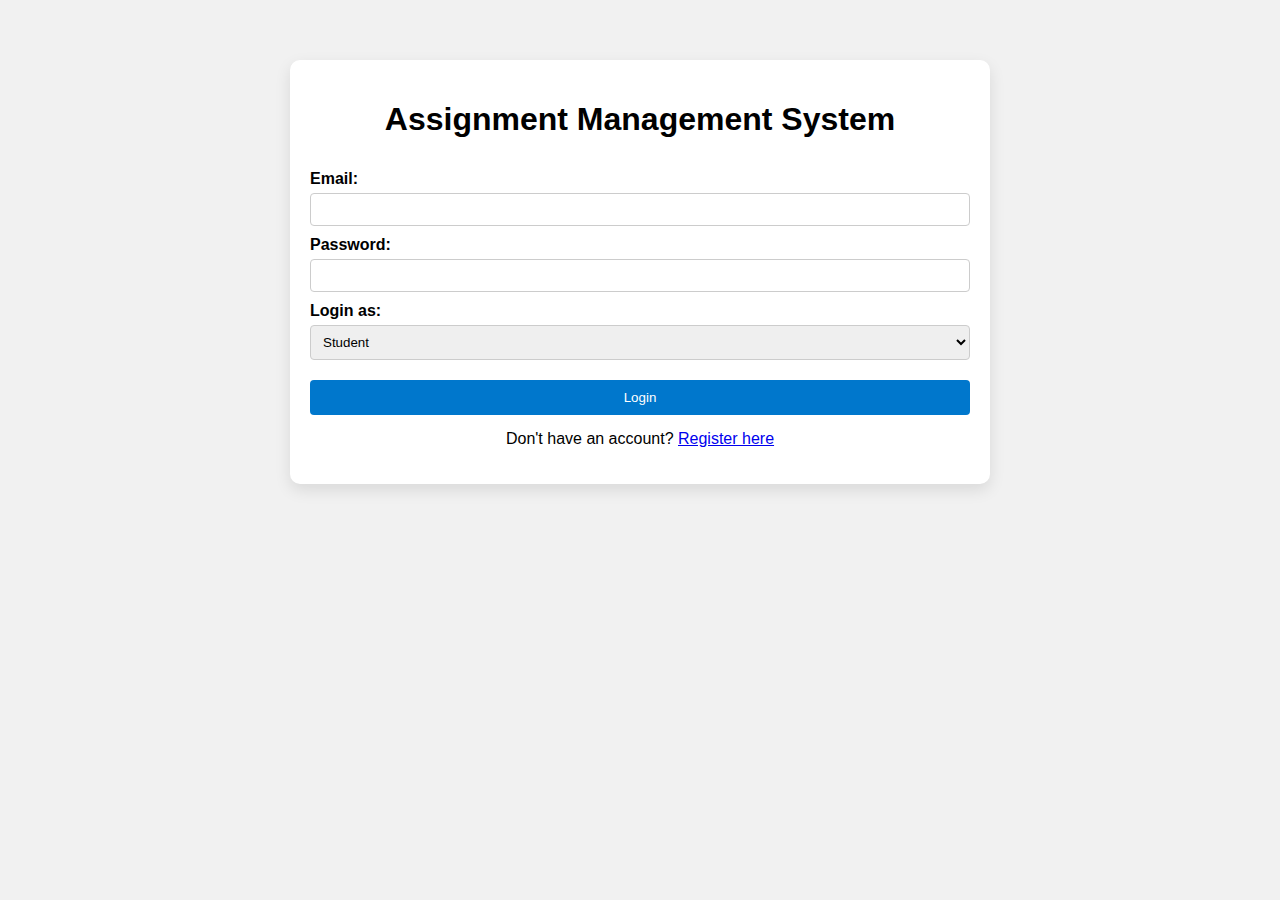
<file: index.html>
<!DOCTYPE html>
<html lang="en">
<head>
    <meta charset="UTF-8" />
    <meta name="viewport" content="width=device-width, initial-scale=1.0" />
    <title>Login - Assignment System</title>
    <link rel="stylesheet" href="css/style.css" />
</head>
<body>
    <div class="container">
        <h1>Assignment Management System</h1>
        <form id="loginForm">
            <label for="email">Email:</label>
            <input type="email" id="email" required />

            <label for="password">Password:</label>
            <input type="password" id="password" required />

            <label for="role">Login as:</label>
            <select id="role" required>
                <option value="student">Student</option>
                <option value="teacher">Teacher</option>
            </select>

            <button type="submit">Login</button>
        </form>
        <p>Don't have an account? <a href="register.html">Register here</a></p>
    </div>

    <script src="js/login.js"></script>
</body>
</html>
</file>
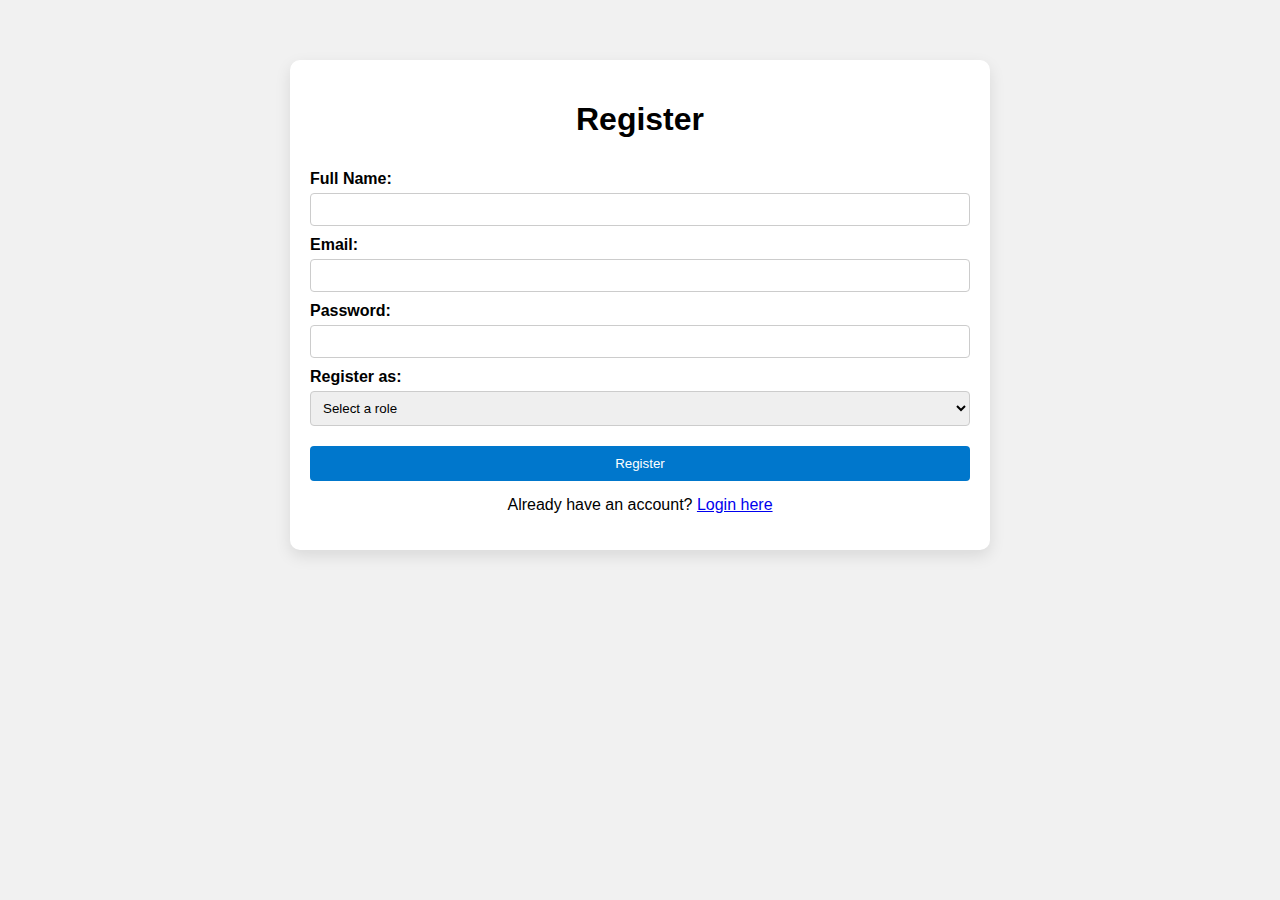
<file: register.html>
<!DOCTYPE html>
<html lang="en">
<head>
    <meta charset="UTF-8" />
    <meta name="viewport" content="width=device-width, initial-scale=1.0" />
    <title>Register - Assignment System</title>
    <link rel="stylesheet" href="css/style.css" />
</head>
<body>
    <div class="container">
        <h1>Register</h1>
        <form id="registerForm">
            <label for="name">Full Name:</label>
            <input type="text" id="name" required />

            <label for="email">Email:</label>
            <input type="email" id="email" required />

            <label for="password">Password:</label>
            <input type="password" id="password" required />

            <label for="role">Register as:</label>
            <select id="role" required>
                <option value="">Select a role</option>
                <option value="student">Student</option>
                <option value="teacher">Teacher</option>
            </select>

            <div id="extraFields"></div>

            <button type="submit">Register</button>
        </form>
        <p>Already have an account? <a href="index.html">Login here</a></p>
    </div>

    <script src="js/register.js"></script>
</body>
</html>
</file>
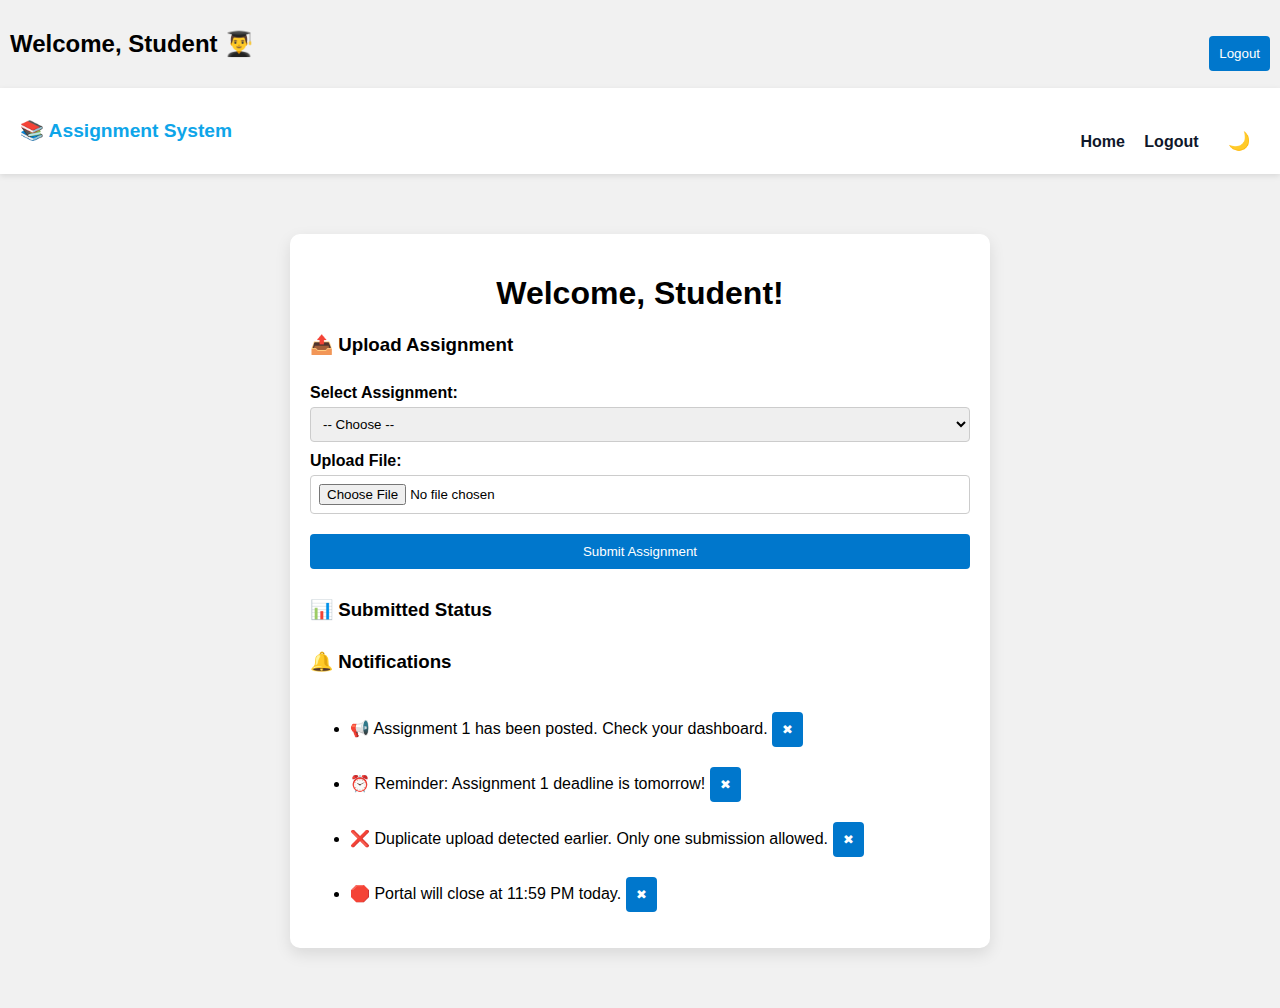
<file: student-dashboard.html>
<!DOCTYPE html>
<html lang="en">
<head>
  <meta charset="UTF-8" />
  <meta name="viewport" content="width=device-width, initial-scale=1.0"/>
  <title>Student Dashboard</title>
  <link rel="stylesheet" href="css/style.css" />
</head>
<body>
  <div style="display: flex; justify-content: space-between; align-items: center; padding: 10px;">
    <h2>Welcome, Student 👨‍🎓</h2>
    <button onclick="logout()">Logout</button>

  </div>

  <!-- rest of your dashboard content below -->
<nav class="navbar">
  <div class="nav-left">
    <span class="logo">📚 Assignment System</span>
  </div>
  <div class="nav-right">
    <a href="index.html">Home</a>
    <a href="#" onclick="logout()">Logout</a>
    <button id="darkModeToggle">🌙</button>
  </div>
</nav>

  
  <div class="container">
    <h1>Welcome, Student!</h1>

    <section>
      <h3>📤 Upload Assignment</h3>
      <form id="uploadForm">
        <label for="assignmentType">Select Assignment:</label>
        <select id="assignmentType" required>
          <option value="">-- Choose --</option>
          <option value="assignment1">Assignment 1</option>
          <option value="assignment2">Assignment 2</option>
        </select>

        <label for="assignmentFile">Upload File:</label>
        <input type="file" id="assignmentFile" required />

        <button type="submit">Submit Assignment</button>
      </form>
    </section>

    <section id="statusSection" style="margin-top:30px;">
      
      <h3>📊 Submitted Status</h3>
      <ul id="statusList">
        <!-- Sample status items will appear here -->
      </ul>
    </section>
    <section style="margin-top: 30px;">
      <h3>🔔 Notifications</h3>
      <ul id="studentNotifications" class="notifications-list">
        <!-- Notifications will appear here -->
      </ul>
</section>

</section>

  </div>

  <script src="js/student-dashboard.js"></script>
</body>
</html>
</file>
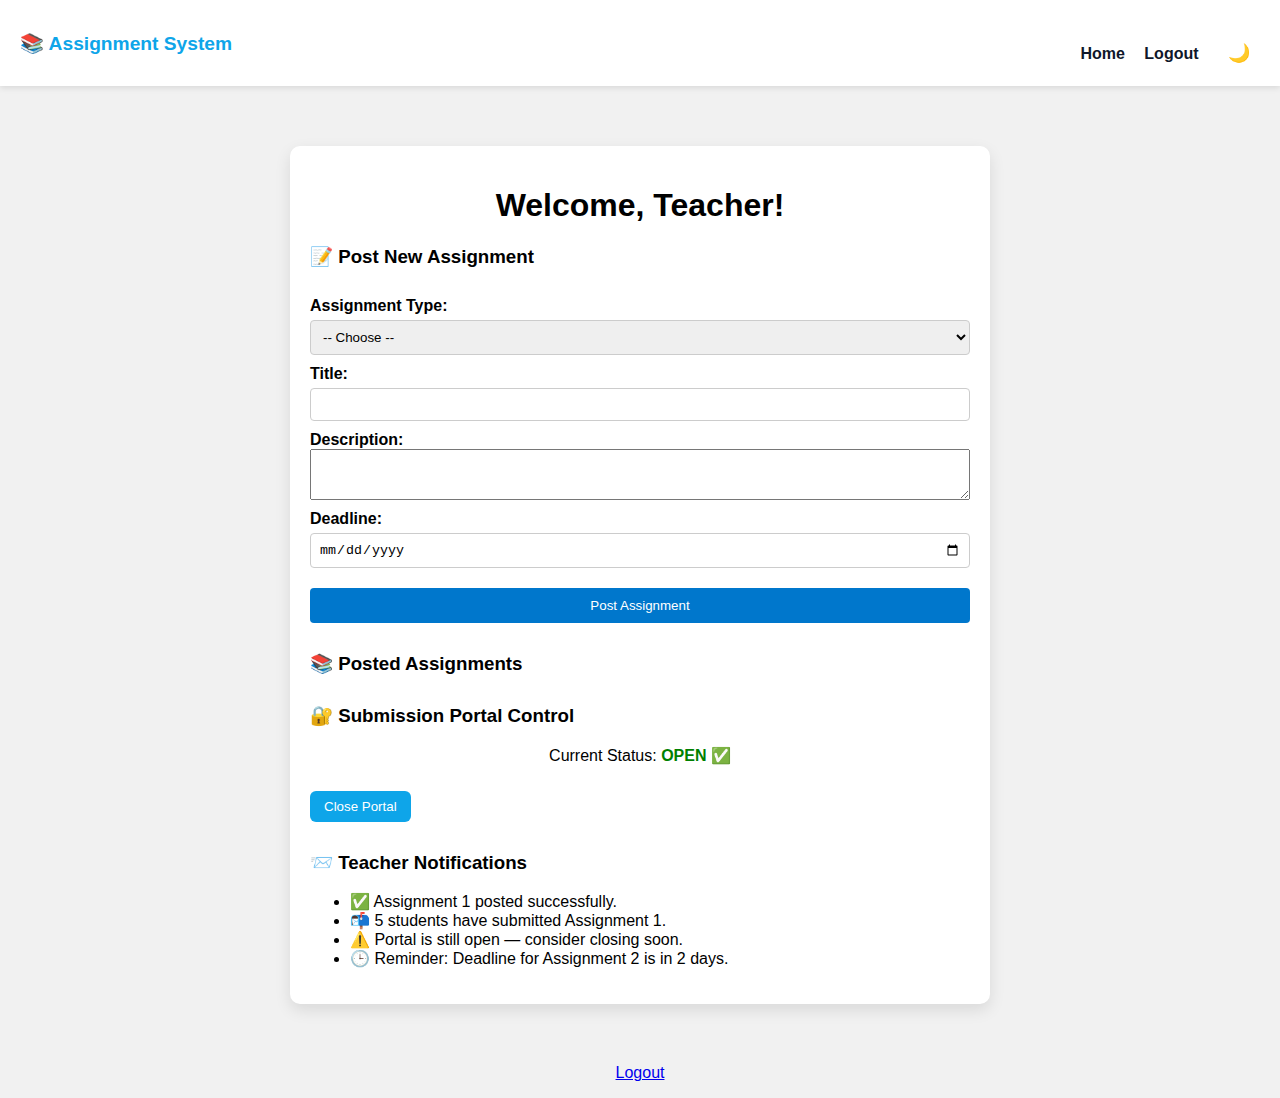
<file: teacher-dashboard.html>
<!DOCTYPE html>
<html lang="en">
<head>
  <meta charset="UTF-8" />
  <meta name="viewport" content="width=device-width, initial-scale=1.0"/>
  <title>Teacher Dashboard</title>
  <link rel="stylesheet" href="css/style.css" />
</head>
<body>

<nav class="navbar">
  <div class="nav-left">
    <span class="logo">📚 Assignment System</span>
  </div>
  <div class="nav-right">
    <a href="index.html">Home</a>
    <a href="#" onclick="logout()">Logout</a>
    <button id="darkModeToggle">🌙</button>
  </div>
</nav>


  <div class="container">
    <h1>Welcome, Teacher!</h1>

    <section>
      <h3>📝 Post New Assignment</h3>
      <form id="postForm">
        <label for="assignmentType">Assignment Type:</label>
        <select id="assignmentType" required>
          <option value="">-- Choose --</option>
          <option value="assignment1">Assignment 1</option>
          <option value="assignment2">Assignment 2</option>
        </select>

        <label for="title">Title:</label>
        <input type="text" id="title" required />

        <label for="description">Description:</label>
        <textarea id="description" rows="3" required></textarea>

        <label for="deadline">Deadline:</label>
        <input type="date" id="deadline" required />

        <button type="submit">Post Assignment</button>
      </form>
    </section>

    <section style="margin-top: 30px;">
      <h3>📚 Posted Assignments</h3>
      <ul id="assignmentList">
        <!-- Posted assignments will appear here -->
      </ul>
    </section>

    <section style="margin-top: 30px;">
      <h3>🔐 Submission Portal Control</h3>
      <p id="portalStatus">Current Status: <strong style="color: green;">OPEN ✅</strong></p>
      <button id="togglePortalBtn">Close Portal</button>
    </section>


    <section style="margin-top: 30px;">
      <h3>📨 Teacher Notifications</h3>
      <ul id="teacherNotifications">
       <!-- Messages to teacher -->
      </ul>
    </section>


  </div>
  <p><a href="index.html">Logout</a></p>


  <script src="js/teacher-dashboard.js"></script>
</body>
</html>
</file>
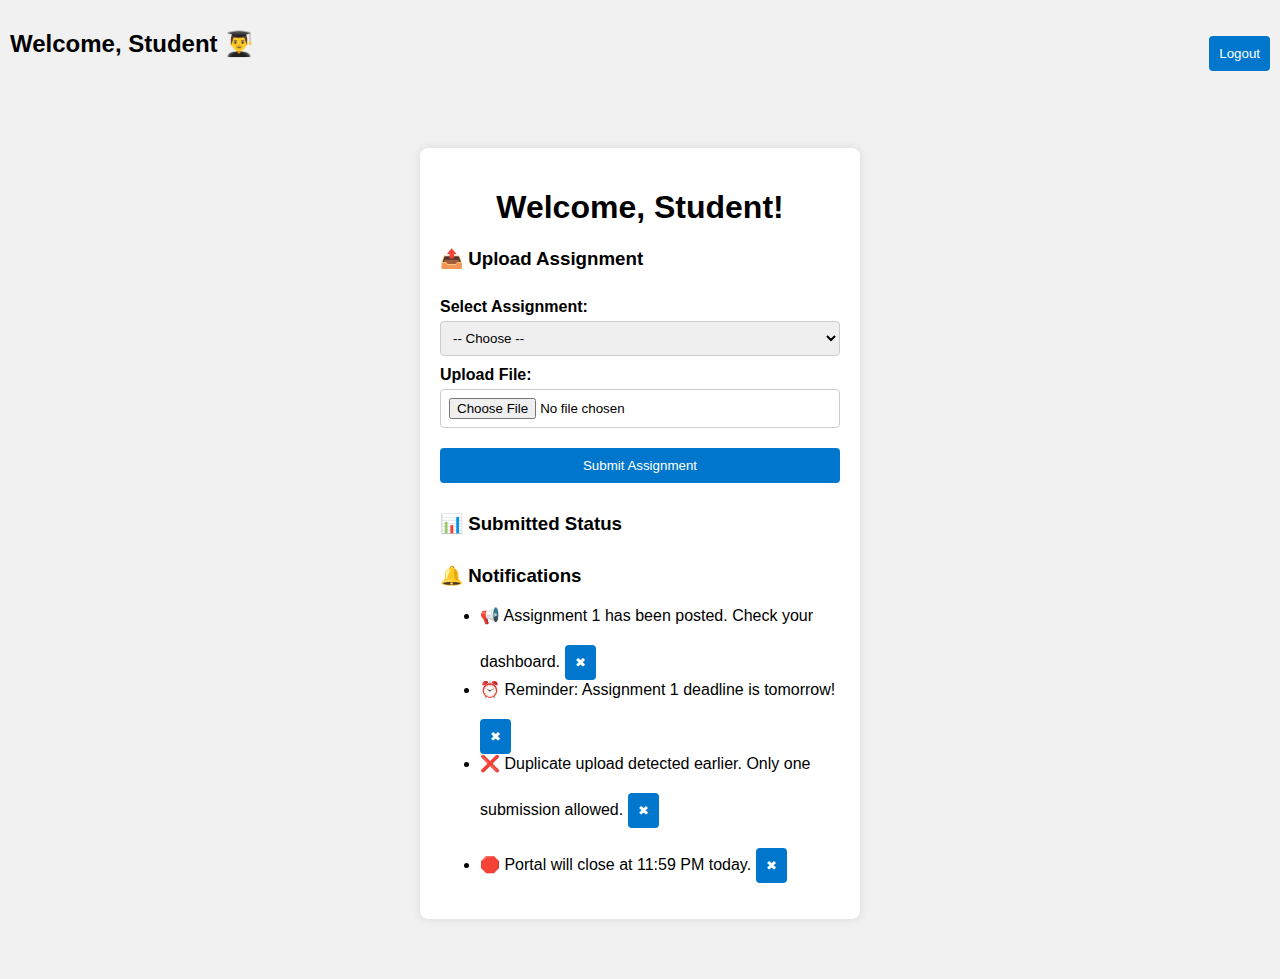
<file: client-frontend-starter/student-dashboard.html>
<!DOCTYPE html>
<html lang="en">
<head>
  <meta charset="UTF-8" />
  <meta name="viewport" content="width=device-width, initial-scale=1.0"/>
  <title>Student Dashboard</title>
  <link rel="stylesheet" href="css/style.css" />
</head>
<body>
  <div style="display: flex; justify-content: space-between; align-items: center; padding: 10px;">
    <h2>Welcome, Student 👨‍🎓</h2>
    <button onclick="logout()">Logout</button>

  </div>

  <!-- rest of your dashboard content below -->

  
  <div class="container">
    <h1>Welcome, Student!</h1>

    <section>
      <h3>📤 Upload Assignment</h3>
      <form id="uploadForm">
        <label for="assignmentType">Select Assignment:</label>
        <select id="assignmentType" required>
          <option value="">-- Choose --</option>
          <option value="assignment1">Assignment 1</option>
          <option value="assignment2">Assignment 2</option>
        </select>

        <label for="assignmentFile">Upload File:</label>
        <input type="file" id="assignmentFile" required />

        <button type="submit">Submit Assignment</button>
      </form>
    </section>

    <section id="statusSection" style="margin-top:30px;">
      
      <h3>📊 Submitted Status</h3>
      <ul id="statusList">
        <!-- Sample status items will appear here -->
      </ul>
    </section>
    <section style="margin-top: 30px;">
      <h3>🔔 Notifications</h3>
      <ul id="studentNotifications" class="notifications-list">
        <!-- Notifications will appear here -->
      </ul>
</section>

</section>

  </div>

  <script src="js/student-dashboard.js"></script>
</body>
</html>
</file>
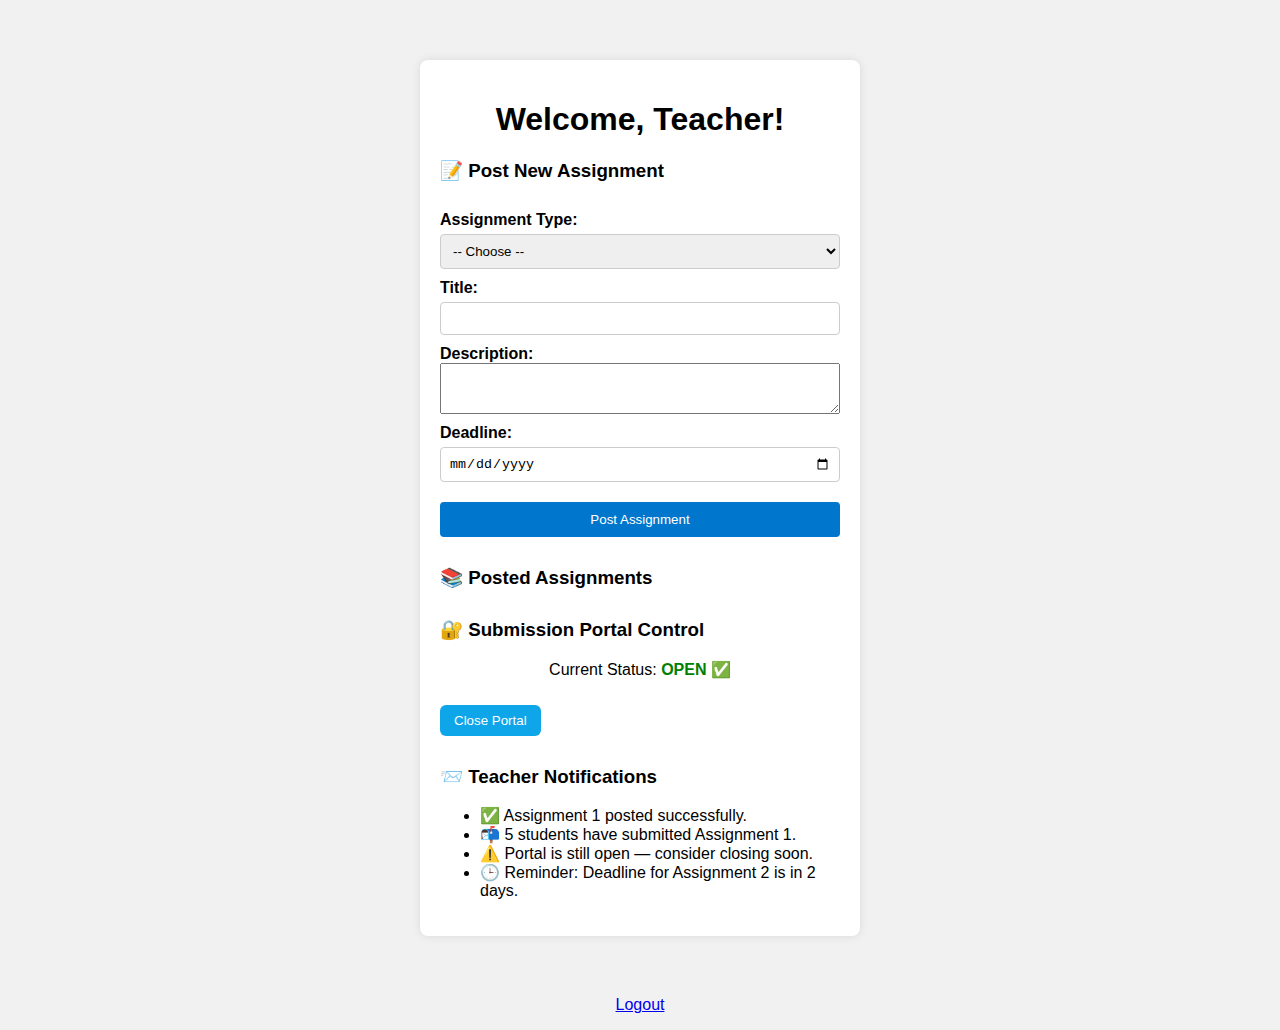
<file: client-frontend-starter/teacher-dashboard.html>
<!DOCTYPE html>
<html lang="en">
<head>
  <meta charset="UTF-8" />
  <meta name="viewport" content="width=device-width, initial-scale=1.0"/>
  <title>Teacher Dashboard</title>
  <link rel="stylesheet" href="css/style.css" />
</head>
<body>
  <div class="container">
    <h1>Welcome, Teacher!</h1>

    <section>
      <h3>📝 Post New Assignment</h3>
      <form id="postForm">
        <label for="assignmentType">Assignment Type:</label>
        <select id="assignmentType" required>
          <option value="">-- Choose --</option>
          <option value="assignment1">Assignment 1</option>
          <option value="assignment2">Assignment 2</option>
        </select>

        <label for="title">Title:</label>
        <input type="text" id="title" required />

        <label for="description">Description:</label>
        <textarea id="description" rows="3" required></textarea>

        <label for="deadline">Deadline:</label>
        <input type="date" id="deadline" required />

        <button type="submit">Post Assignment</button>
      </form>
    </section>

    <section style="margin-top: 30px;">
      <h3>📚 Posted Assignments</h3>
      <ul id="assignmentList">
        <!-- Posted assignments will appear here -->
      </ul>
    </section>

    <section style="margin-top: 30px;">
      <h3>🔐 Submission Portal Control</h3>
      <p id="portalStatus">Current Status: <strong style="color: green;">OPEN ✅</strong></p>
      <button id="togglePortalBtn">Close Portal</button>
    </section>


    <section style="margin-top: 30px;">
      <h3>📨 Teacher Notifications</h3>
      <ul id="teacherNotifications">
       <!-- Messages to teacher -->
      </ul>
    </section>


  </div>
  <p><a href="index.html">Logout</a></p>


  <script src="js/teacher-dashboard.js"></script>
</body>
</html>
</file>
<file: css/style.css>
/* body {
    font-family: Arial, sans-serif;
    background-color: #f4f4f4;
    display: flex;
    justify-content: center;
    align-items: center;
    height: 100vh;
    margin: 0;
}

.container {
    background-color: white;
    padding: 2rem;
    border-radius: 8px;
    box-shadow: 0 0 10px rgba(0, 0, 0, 0.1);
    width: 300px;
}

h1 {
    text-align: center;
    margin-bottom: 1.5rem;
}

form {
    display: flex;
    flex-direction: column;
}

input, select, button {
    margin-bottom: 1rem;
    padding: 0.5rem;
    font-size: 1rem;
}

button {
    background-color: #007BFF;
    color: white;
    border: none;
    cursor: pointer;
    transition: background-color 0.3s ease;
}

button:hover {
    background-color: #0056b3;
} */

body {
    font-family: Arial, sans-serif;
    background-color: #f1f1f1;
    margin: 0;
    padding: 0;
}

.container {
    max-width: 400px;
    margin: 60px auto;
    padding: 20px;
    background: white;
    border-radius: 8px;
    box-shadow: 0px 0px 10px rgba(0,0,0,0.1);
}

h1 {
    text-align: center;
}

form {
    display: flex;
    flex-direction: column;
}

label {
    margin-top: 10px;
    font-weight: bold;
}

input, select {
    padding: 8px;
    margin-top: 5px;
    border: 1px solid #ccc;
    border-radius: 4px;
}

button {
    margin-top: 20px;
    padding: 10px;
    background-color: #0077cc;
    color: white;
    border: none;
    border-radius: 4px;
    cursor: pointer;
}

button:hover {
    background-color: #005fa3;
}

p {
    text-align: center;
    margin-top: 15px;
}




#togglePortalBtn {
  margin-top: 10px;
  padding: 8px 14px;
  background-color: #0ea5e9;
  color: white;
  border: none;
  border-radius: 6px;
  cursor: pointer;
}

#togglePortalBtn:hover {
  background-color: #0369a1;
}

.navbar {
  display: flex;
  justify-content: space-between;
  align-items: center;
  padding: 12px 20px;
  background-color: #ffffff;
  box-shadow: 0 2px 6px rgba(0, 0, 0, 0.1);
  font-weight: bold;
}

.navbar a {
  margin-left: 15px;
  text-decoration: none;
  color: #0f172a;
  font-size: 1rem;
}

.navbar .logo {
  font-size: 1.2rem;
  color: #0ea5e9;
}

#darkModeToggle {
  background: none;
  border: none;
  font-size: 18px;
  cursor: pointer;
  margin-left: 15px;
}

.dark-mode {
  background-color: #1e293b;
  color: #f1f5f9;
}

.dark-mode .container {
  background-color: #334155;
  color: #f8fafc;
}

.dark-mode .navbar {
  background-color: #0f172a;
  color: #f1f5f9;
}

.dark-mode a {
  color: #38bdf8;
}

.dark-mode button {
  background-color: #3b82f6;
}


.container {
  max-width: 700px;
  margin: 60px auto;
  padding: 20px;
  background: white;
  border-radius: 10px;
  box-shadow: 0 6px 16px rgba(0, 0, 0, 0.1);
  box-sizing: border-box;
}

@media screen and (max-width: 600px) {
  .container {
    margin: 20px;
    padding: 15px;
  }

  .navbar {
    flex-direction: column;
    align-items: flex-start;
    gap: 10px;
  }

  .nav-right {
    display: flex;
    flex-direction: column;
    align-items: flex-start;
    gap: 10px;
    width: 100%;
  }

  form input,
  form select,
  form textarea,
  form button {
    width: 100%;
    box-sizing: border-box;
  }

  h1, h2, h3 {
    font-size: 1.3rem;
  }

  .btn-group a {
    display: block;
    width: 100%;
    text-align: center;
  }
}
</file>
<file: client-frontend-starter/css/style.css>
/* body {
    font-family: Arial, sans-serif;
    background-color: #f4f4f4;
    display: flex;
    justify-content: center;
    align-items: center;
    height: 100vh;
    margin: 0;
}

.container {
    background-color: white;
    padding: 2rem;
    border-radius: 8px;
    box-shadow: 0 0 10px rgba(0, 0, 0, 0.1);
    width: 300px;
}

h1 {
    text-align: center;
    margin-bottom: 1.5rem;
}

form {
    display: flex;
    flex-direction: column;
}

input, select, button {
    margin-bottom: 1rem;
    padding: 0.5rem;
    font-size: 1rem;
}

button {
    background-color: #007BFF;
    color: white;
    border: none;
    cursor: pointer;
    transition: background-color 0.3s ease;
}

button:hover {
    background-color: #0056b3;
} */

body {
    font-family: Arial, sans-serif;
    background-color: #f1f1f1;
    margin: 0;
    padding: 0;
}

.container {
    max-width: 400px;
    margin: 60px auto;
    padding: 20px;
    background: white;
    border-radius: 8px;
    box-shadow: 0px 0px 10px rgba(0,0,0,0.1);
}

h1 {
    text-align: center;
}

form {
    display: flex;
    flex-direction: column;
}

label {
    margin-top: 10px;
    font-weight: bold;
}

input, select {
    padding: 8px;
    margin-top: 5px;
    border: 1px solid #ccc;
    border-radius: 4px;
}

button {
    margin-top: 20px;
    padding: 10px;
    background-color: #0077cc;
    color: white;
    border: none;
    border-radius: 4px;
    cursor: pointer;
}

button:hover {
    background-color: #005fa3;
}

p {
    text-align: center;
    margin-top: 15px;
}




#togglePortalBtn {
  margin-top: 10px;
  padding: 8px 14px;
  background-color: #0ea5e9;
  color: white;
  border: none;
  border-radius: 6px;
  cursor: pointer;
}

#togglePortalBtn:hover {
  background-color: #0369a1;
}
</file>
